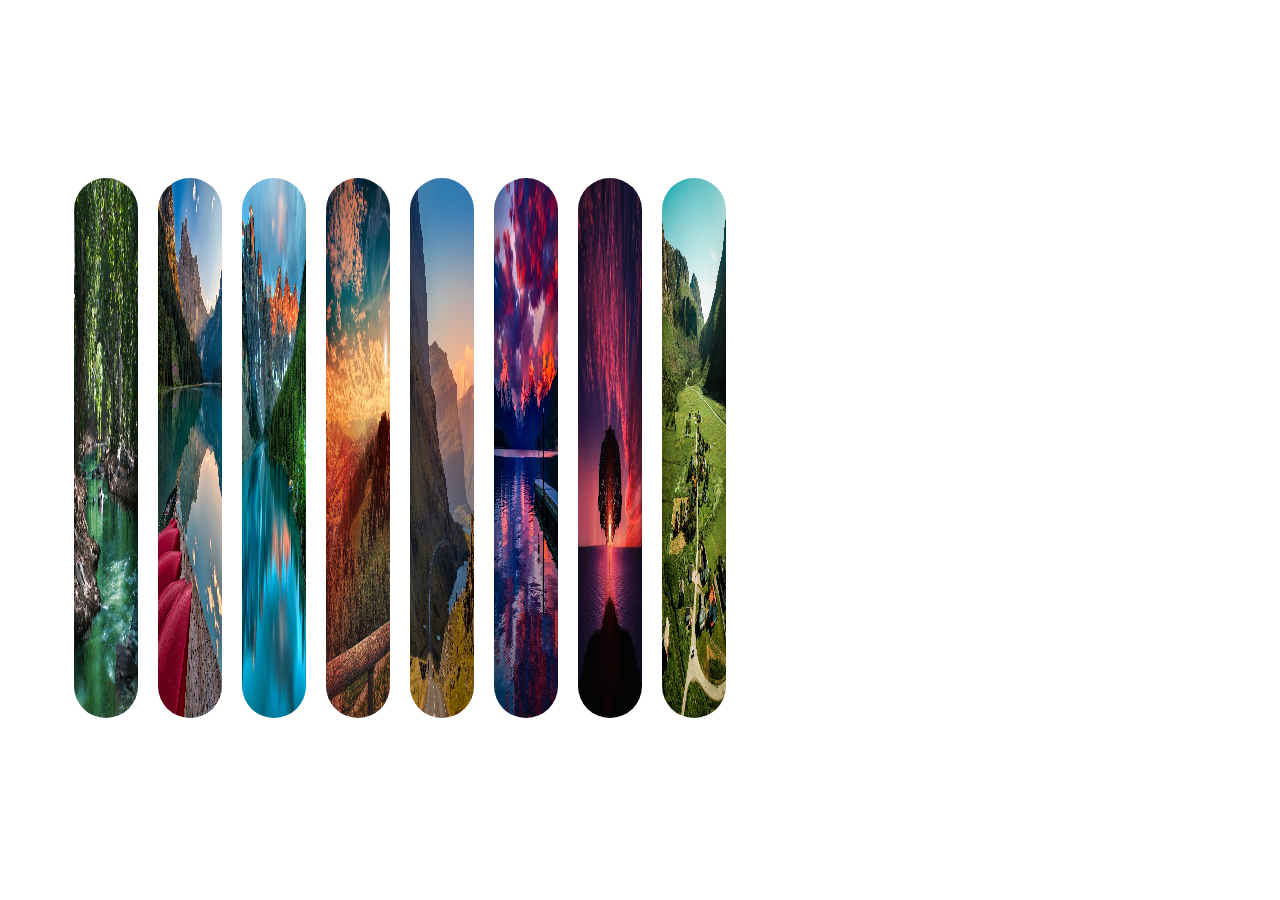
<file: Expanding Card/index.html>
<!DOCTYPE html>
<html lang="en">

<head>
    <meta charset="UTF-8">
    <meta name="viewport" content="width=device-width, initial-scale=1.0">
    <link rel="stylesheet" href="style.css">
    <title>Expanding Card</title>
</head>

<body>
    <div class="container">
        <div class="panel">
            <img src="./images/pexels-ian-turnell-709552.jpg" alt="">
            <h3>Forest</h3>
        </div>
        <div class="panel">
            <img src="./images/pexels-james-wheeler-1619317.jpg" alt="">
            <h3>Lake</h3>
        </div>
        <div class="panel">
            <img src="./images/pexels-james-wheeler-417074.jpg" alt="">
            <h3>Mountain</h3>
        </div>
        <div class="panel">
            <img src="./images/pexels-katja-592077.jpg" alt="">
            <h3>Sky</h3>
        </div>
        <div class="panel">
            <img src="./images/pexels-nextvoyage-1476880.jpg" alt="">
            <h3>Road</h3>
        </div>
        <div class="panel">
            <img src="./images/pexels-pixabay-206359.jpg" alt="">
            <h3>Snow</h3>
        </div>
        <div class="panel">
            <img src="./images/pexels-pixabay-36717.jpg" alt="">
            <h3>Tree</h3>
        </div>
        <div class="panel">
            <img src="./images/pexels-tobias-bjørkli-1559821.jpg" alt="">
            <h3>Greenery</h3>
        </div>
    </div>
    <script src="index.js"></script>
</body>

</html>
</file>
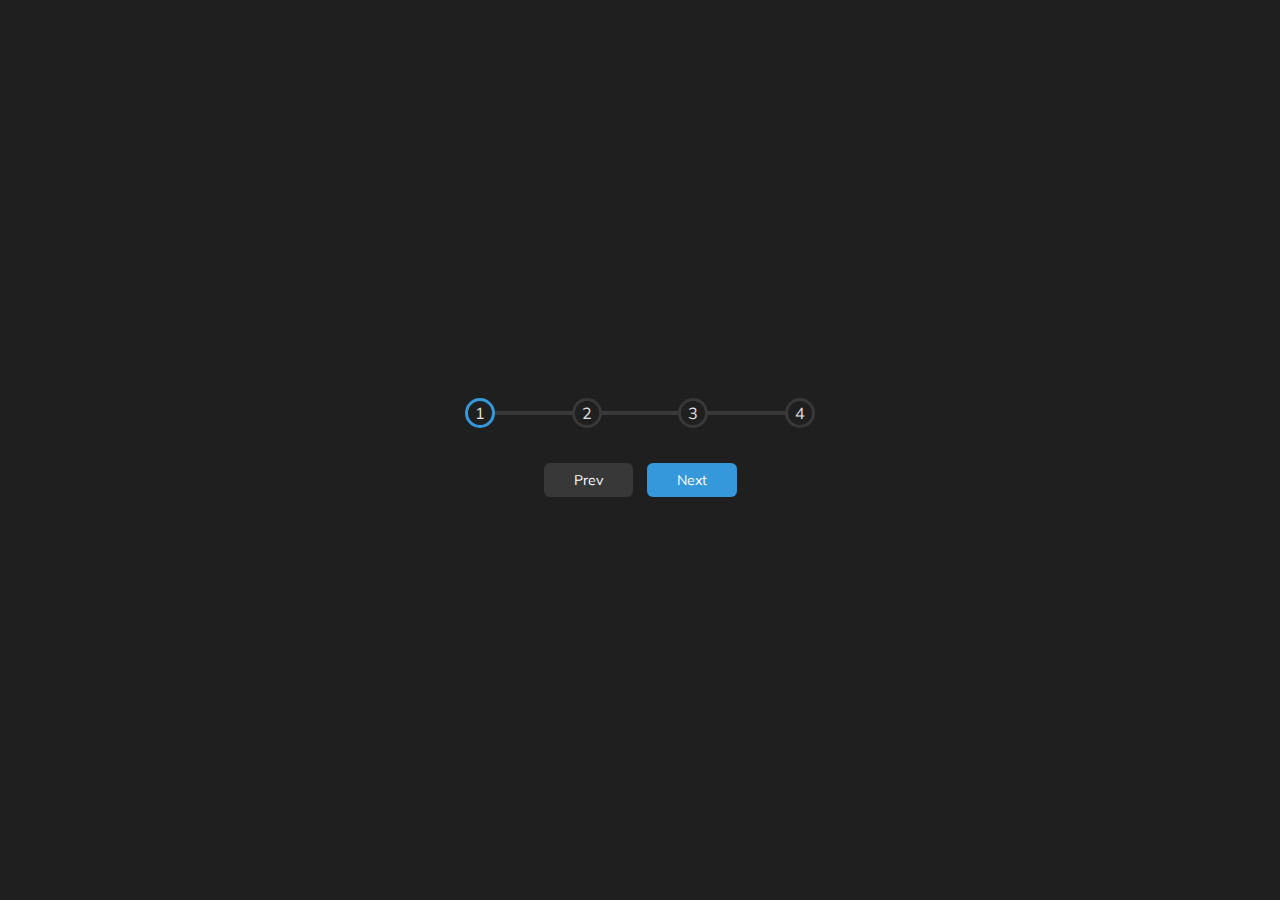
<file: Progress Steps/index.html>
<!DOCTYPE html>
<html lang="en">
  <head>
    <meta charset="UTF-8" />
    <meta name="viewport" content="width=device-width, initial-scale=1.0" />
    <link rel="stylesheet" href="style.css" />
    <title>Progress Steps</title>
  </head>
  <body>
    <div class="container">
      <div class="progress-container">
        <div class="progress" id="progress"></div>
        <div class="circle active">1</div>
        <div class="circle">2</div>
        <div class="circle">3</div>
        <div class="circle">4</div>
      </div>

      <button class="btn" id="prev" disabled>Prev</button>
      <button class="btn" id="next">Next</button>
    </div>
    <script src="index.js"></script>
  </body>
</html>
</file>
<file: Expanding Card/style.css>
@import url('https://fonts.googleapis.com/css?family=Muli&display=swap');

* {
    box-sizing: border-box;
}

body {
    font-family: 'Muli', sans-serif;
    display: flex;
    align-items: center;
    justify-content: center;
    height: 100vh;
    overflow: hidden;
    margin: 0;
}

.container {
    display: flex;
    width: 90vw;
}

.panel img {
    height: 60vh;
    width: 5vw;
    border-radius: 50px;
    cursor: pointer;
    flex: 0.5;
    margin: 10px;
    position: relative;
}

.panel h3 {
    font-size: 24px;
    position: absolute;
    z-index: 1;
    padding-left: 30px;
    padding-bottom: 100px;
    margin: 0;
    opacity: 0;
    color: black;
}

.panel.active img {
    height: 60vh;
    width: 40vw;
    flex: 5;
}

.panel.active h3 {
    opacity: 1;
    transition: opacity 0.3s ease-in 0.4s;
}

@media (max-width: 480px) {
    .container {
        width: 100vw;
    }

    .panel:nth-of-type(4),
    .panel:nth-of-type(5) {
        display: none;
    }
}
</file>
<file: Progress Steps/style.css>
@import url('https://fonts.googleapis.com/css?family=Muli&display=swap');

:root {
  --line-border-fill: #3498db;
  --line-border-empty: #383838;

}

* {
  box-sizing: border-box;
}

body {
  background-color: #1f1f1f;
  font-family: 'Muli', sans-serif;
  display: flex;
  align-items: center;
  justify-content: center;
  height: 100vh;
  overflow: hidden;
  margin: 0;
}


.container {
  text-align: center;
}

.progress-container {
  display: flex;
  justify-content: space-between;
  position: relative;
  margin-bottom: 30px;
  max-width: 100%;
  width: 350px;
}

.progress-container::before {
  content: '';
  background-color: var(--line-border-empty);
  position: absolute;
  top: 50%;
  left: 0;
  transform: translateY(-50%);
  height: 4px;
  width: 100%;
  z-index: -1;
}

.progress {
  background-color: var(--line-border-fill);
  position: absolute;
  top: 50%;
  left: 0;
  transform: translateY(-50%);
  height: 4px;
  width: 0%;
  z-index: -1;
  transition: 0.4s ease;
}

.circle {
  background-color: #1f1f1f;
  color:#e2e2e2;
  border-radius: 50%;
  height: 30px;
  width: 30px;
  display: flex;
  align-items: center;
  justify-content: center;
  border: 3px solid var(--line-border-empty);
  transition: 0.4s ease;
}

.circle.active {
  border-color: var(--line-border-fill);
}

.btn {
  background-color: var(--line-border-fill);
  color: #fff;
  border: 0;
  border-radius: 6px;
  cursor: pointer;
  font-family: inherit;
  padding: 8px 30px;
  margin: 5px;
  font-size: 14px;
}

.btn:active {
  transform: scale(0.98);
}

.btn:focus {
  outline: 0;
}

.btn:disabled {
  background-color: var(--line-border-empty);
  cursor: not-allowed;
}
</file>
